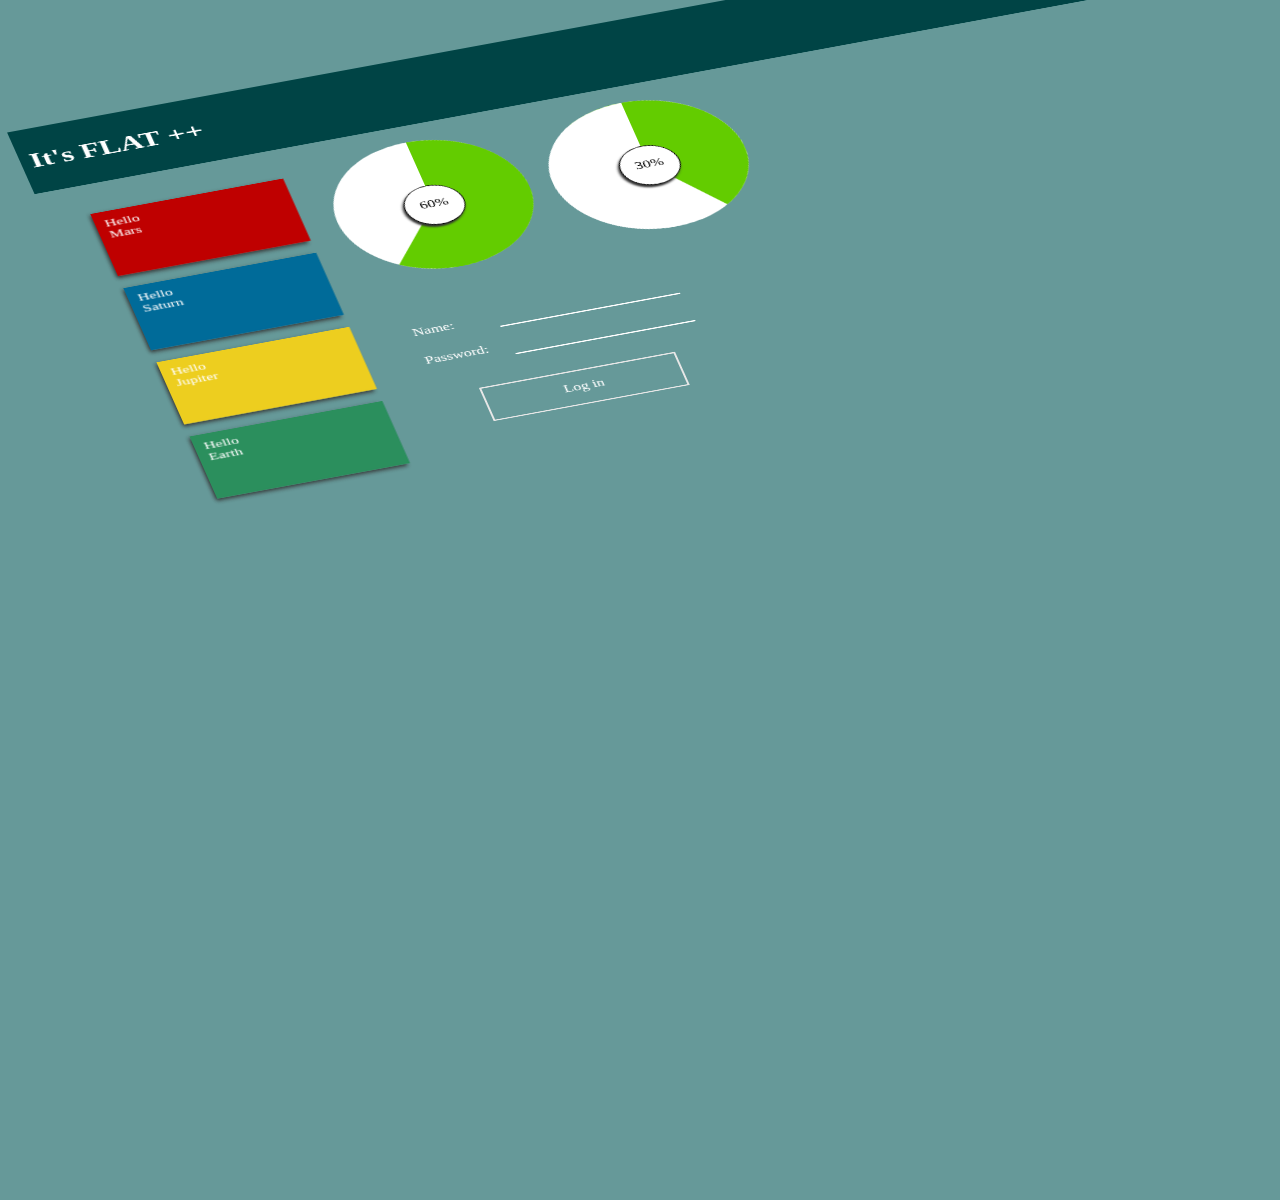
<file: itsflat/index.html>
<!DOCTYPE html>
<html>
<head>
  <title>It's FLAT ++</title>
  <link rel="stylesheet" href="style2.css">
</head>
<body>
  <div class="page">
    <div class="header">
    <h1>It's FLAT ++</h1>
    </div>

    <div class="leftSection">

      <div class="button">
        <div class="faceUp red1">Hello<br>Mars</div>
        <div class="faceLeft red2"></div>
        <div class="faceFront red3"></div>
        <div class="faceBottom"></div>
      </div>

      <div class="button">
        <div class="faceUp blue1">Hello<br>Saturn</div>
        <div class="faceLeft blue2"></div>
        <div class="faceFront blue3"></div>
        <div class="faceBottom"></div>
      </div>

      <div class="button">
        <div class="faceUp yellow1">Hello<br>Jupiter</div>
        <div class="faceLeft yellow2"></div>
        <div class="faceFront yellow3"></div>
        <div class="faceBottom"></div>
      </div>

      <div class="button">
        <div class="faceUp green1">Hello<br>Earth</div>
        <div class="faceLeft green2"></div>
        <div class="faceFront green3"></div>
        <div class="faceBottom"></div>
      </div>
    </div>

    <div class="rightSection">
      <div class="pieSection">
        <div class="pieChart">
          <div class="ground">
          </div>
          <div class="gauge1">
          </div>
          <div class="gauge2">
          </div>
          <div class="cover">
            60%
          </div>
        </div>
        <div class="pieChart">
          <div class="ground">
          </div>
          <div class="gauge3">
          </div>
          <div class="gauge4">
          </div>
          <div class="cover">
            30%
          </div>
        </div>
      </div>

      <div class="loginSection">
        <div class="loginForm">
          <form>
            <label for="fname" style="padding-right: 40px">Name:</label>
            <input type="text" id="fname" name="fname">
            <br>
            <br>
            <label for="password" style="padding-right: 20px">Password:   </label>
            <input type="password" id="lname" name="lname">
          </form>
        </div>
          <div class="loginButton">
            <div class="loginFrame">
              Log in
            </div>
          </div>
      </div>
    </div>



</body>

</html>
</file>
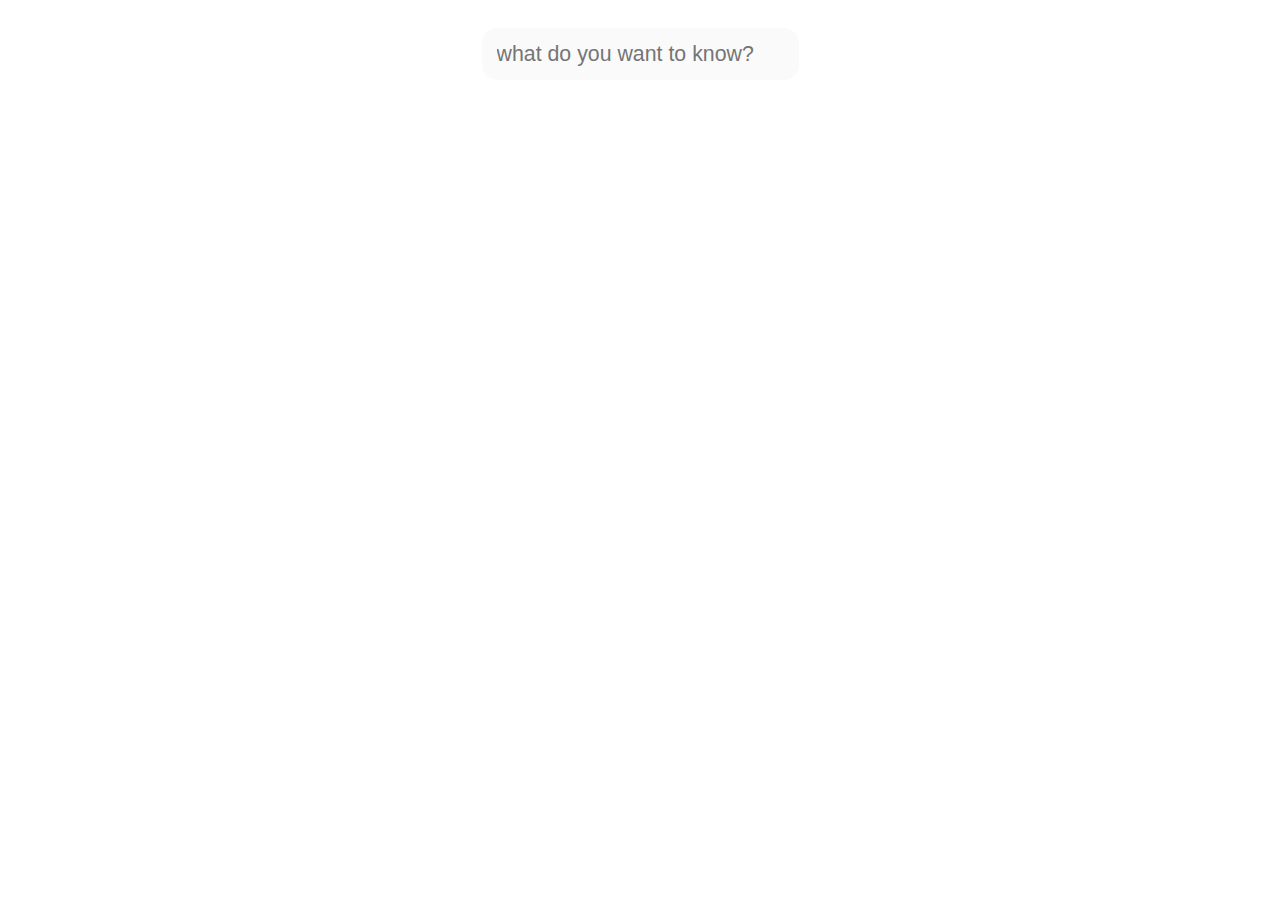
<file: knowledgeSearch/index.html>
<!DOCTYPE html>
<html>
<head>
  <link rel="stylesheet" href="knowledgeSearch.css"/>
  <script src="http://ajax.googleapis.com/ajax/libs/jquery/2.1.4/jquery.min.js"></script>
  <title>Knowledge Graph Search</title>
</head>
<body>
  <form align=middle>
      <input type="text" name="keyword" id="search-field" placeholder="what do you want to know?">
      <input type="submit" value="search" id="search-button" hidden="true">
  </form>
  <div id = allResult>
  </div>


  <script>
  var totalImg;

  function setSize(){
    for(i = 0; i < totalImg; i++){
      var width = $('#photo'+i).width();
      var height = $('#photo'+i).height();
      if(width >= height){
        height = height*(200/width);
        width = 200;
      }
      else{
        width = width*(200/height);
        height = 200;
      }
      $('#photo'+i).css({'width': width+"px", 'height' : height+"px"});
    }
  }

  function showResult(){
    $("#allResult").css('visibility','visible');
  }

  function hideResult(){
    $("#allResult").css('visibility','hidden');
  }

  $("#search-button").click(function loadResult(e){
    e.preventDefault()
    totalImg = 0;
    hideResult();
    $("#allResult").empty();
    var keyword = document.getElementsByName("keyword")[0].value;
    var service_url = 'https://kgsearch.googleapis.com/v1/entities:search';
    var params = {
      'query': keyword,
      'limit': 20,
      'indent': true,
      'key' : 'AIzaSyCWo6eN2D1BzsqKWYigmqGg19Arx_-e3kY',
    };
    $.getJSON(service_url + '?callback=?', params, function(response) {
      console.log(response);
      $.each(response.itemListElement, function(i, element) {
        var index = i;
        var title = element['result']['name'];
        var description = element['result']['description'];
        var url;
        if(element['result']['detailedDescription'] !== undefined){
            url = element['result']['detailedDescription']['url'];
        }
        else{
            url = "";
        }
        var imageUrl;

        if(element['result']['image'] !== undefined){
          imageUrl = element['result']['image']['contentUrl'];
        }
        else{
          imageUrl = 'http://vignette2.wikia.nocookie.net/horrormovies/images/e/e3/No_Image.png/revision/latest?cb=20140329231046';
        }
        totalImg++;
        $("#allResult").append("<div class=card id=card" + index + "><h2>" + title + "<br></div/>");
        $("#card"+index).append("<img src=" + imageUrl + " id=photo" +  index+ ">");
        $("#card"+index).append(description+"<br>");
        $("#card"+index).append("<a href="+ url + ">" + "Learn more</a>");
      });
    });
  });
  $( document ).ajaxComplete(function() {
   setTimeout(function(){setSize(); showResult()},1000);
  });

  </script>
</body>

</html>
</file>
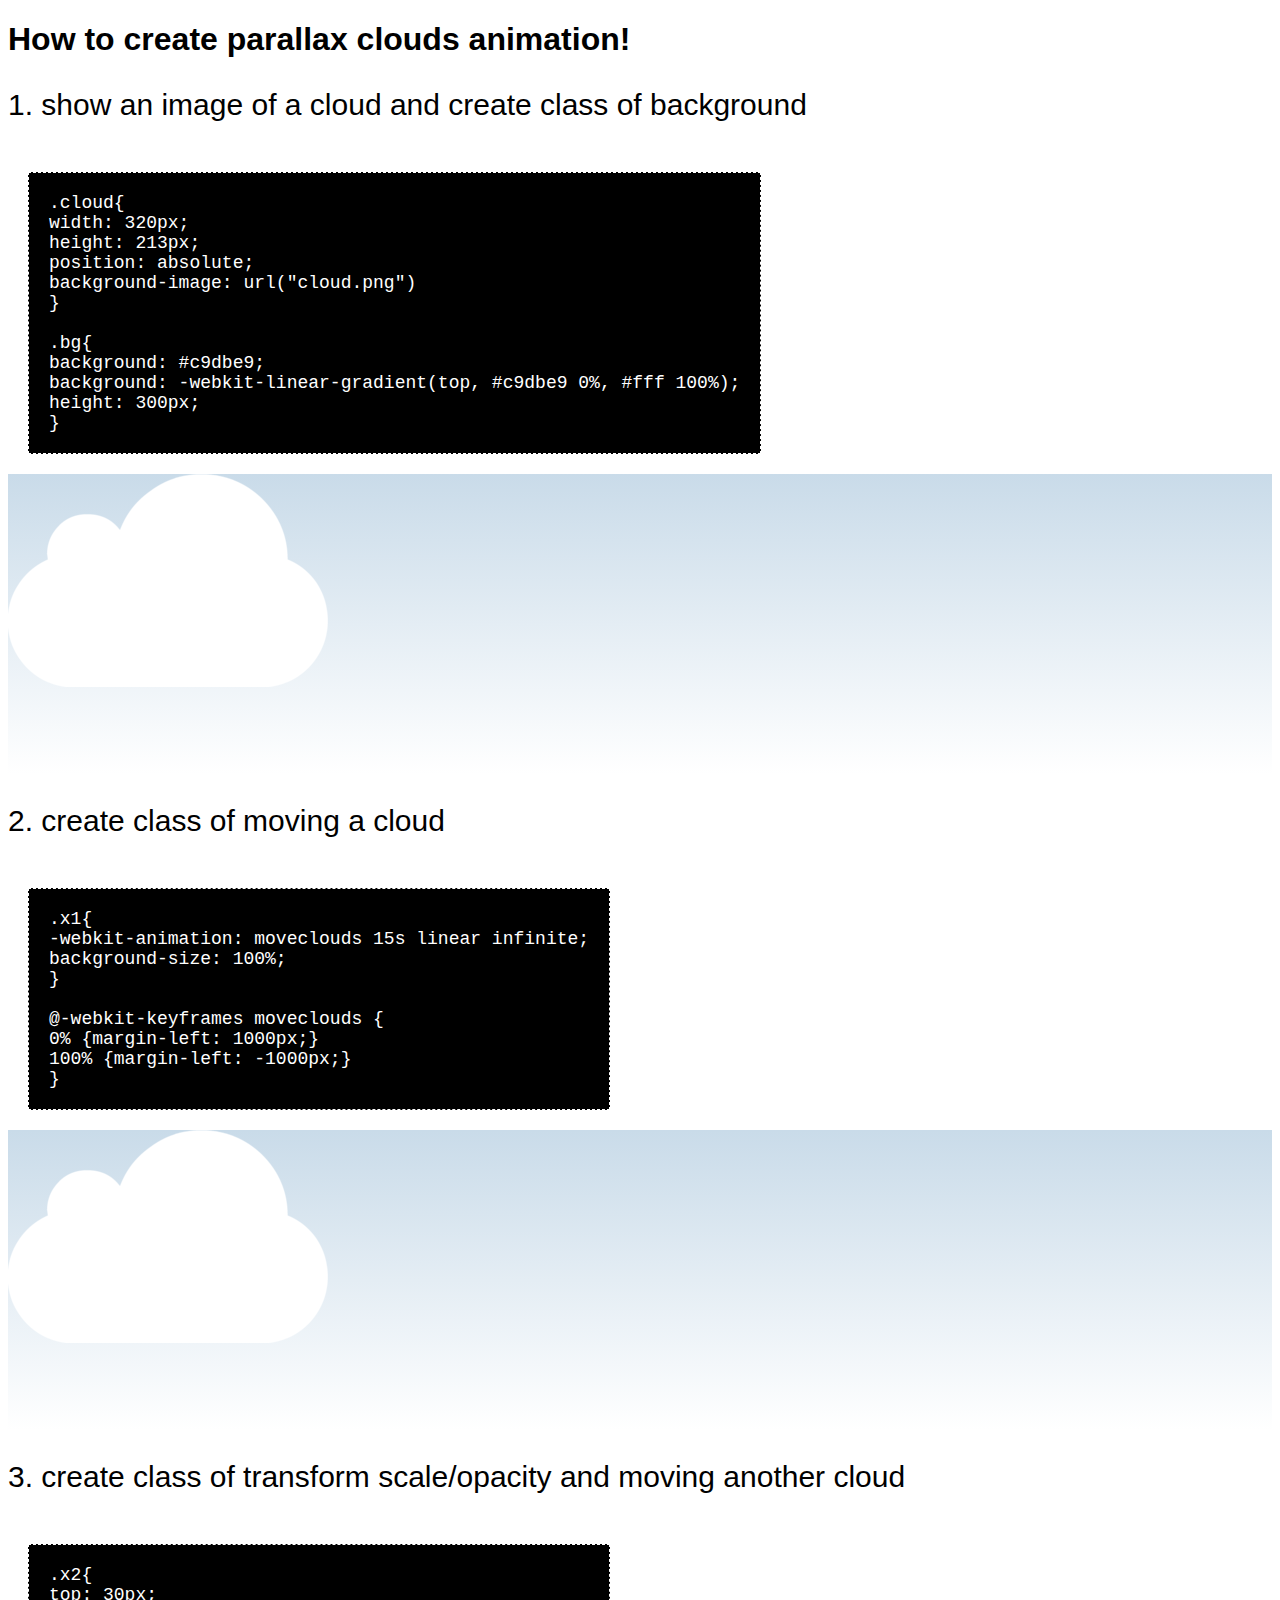
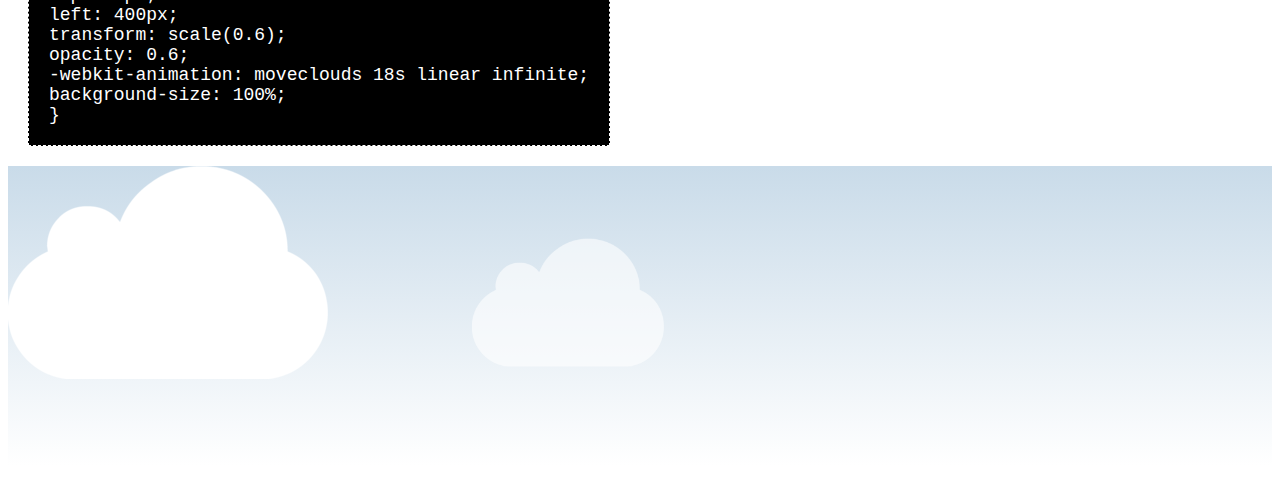
<file: tutorial/index.html>
<!DOCTYPE html>
<html>
<head>
  <title>How to create parallax clouds animation!</title>
  <link rel="stylesheet" href="style.css">

</head>

<body>
  <h1>How to create parallax clouds animation!</h1>
  <div>
    <p>1. show an image of a cloud and create class of background
    <div class = "code">
      .cloud{<br>
      width: 320px;<br>
      height: 213px;<br>
      position: absolute;<br>
      background-image: url("cloud.png")<br>
    }<br><br>
      .bg{<br>
        background: #c9dbe9;<br>
        background: -webkit-linear-gradient(top, #c9dbe9 0%, #fff 100%);<br>
        height: 300px;<br>
      }<br>
    </div>
    <div class="bg">
      <div class ="cloud">
      </div>
    </div>
  </div>

  <div>
    <p>2. create class of moving a cloud</p>
    <div class ="code">
      .x1{<br>
        -webkit-animation: moveclouds 15s linear infinite;<br>
        background-size: 100%;<br>
      }<br><br>
      @-webkit-keyframes moveclouds {<br>
      	0% {margin-left: 1000px;}<br>
      	100% {margin-left: -1000px;}<br>
      }<br>

    </div>
  </div>
  <div>
    <div class="bg">
      <div class="cloud x1">
      </div>
    </div>
  </div>

  <div>
    <p>3. create class of transform scale/opacity and moving another cloud
    <div class="code">
      .x2{<br>
        top: 30px;<br>
        left: 400px;<br>
        transform: scale(0.6);<br>
        opacity: 0.6; <br>
        -webkit-animation: moveclouds 18s linear infinite;<br>
        background-size: 100%;<br>
      }
    </div>
  </div>
  <div>
    <div class="bg">
      <div class="cloud x1">
      </div>
      <div class="cloud x2">
      </div>
    </div>
  </div>

</body>


</html>
</file>
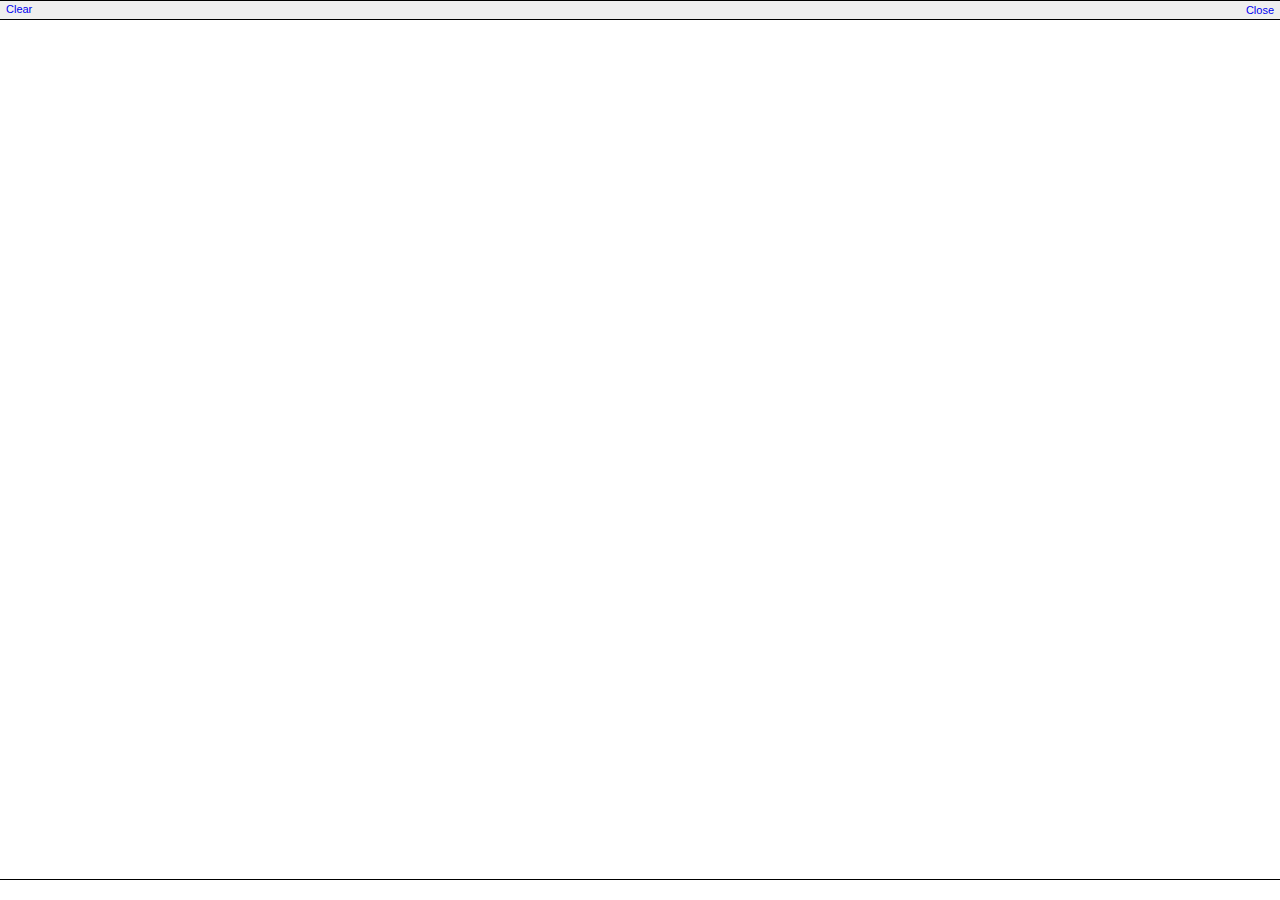
<file: phpMyAdmin-4.5.5.1-english/js/openlayers/src/openlayers/lib/Firebug/firebug.html>
<!DOCTYPE html PUBLIC "-//W3C//DTD XHTML 1.0 Strict//EN"
         "http://www.w3.org/TR/xhtml1/DTD/xhtml1-strict.dtd">

<html xmlns="http://www.w3.org/1999/xhtml">

<head>
    <title>Firebug</title>
    <link rel="stylesheet" type="text/css" href="firebug.css">
</head>

<body>
    <div id="toolbar" class="toolbar">
        <a href="#" onclick="parent.console.clear()">Clear</a>
        <span class="toolbarRight">
            <a href="#" onclick="parent.console.close()">Close</a>
        </span>
    </div>
    <div id="log"></div>
    <input type="text" id="commandLine">
    
    <script>parent.onFirebugReady(document);</script>
</body>
</html>
</file>
<file: itsflat/style2.css>
.page{
  width: 1200px;
  height: 1200px;
  transform-origin: 0 0;
  transform: rotateX(50deg) rotateZ(-16deg) translateX(-50px) translateY(200px);
  transform-style: preserve-3d;
}


.header{
  background-color: #004445;
  padding: 10px;
  color: white;
  left: -50px;
  width: 200%;
}

body{
  background-color: #669999;
  margin: 0px;
}


.leftSection{
    display: inline-block;
    vertical-align: top;
    margin: 20px;
    padding: 5px;
    width: 200px;
    height: 1000px;
}

.rightSection{
    display: inline-block;
    vertical-align: top;
    width: 600px;
    height: 1000px;
    margin: 20px;
    padding: 5px;
}

.button{
  width: 200px;
  height: 100px;
  margin: 20px;
	transform-style: preserve-3d;
}

.button:hover{
  transform: translateZ(-10px);
}

.button div{
  position: absolute;
}

.faceUp{
  color: white;
  width: 200px;
  height: 100px;
  top: 0px;
  left: 0px;
  padding: 10px;
  box-sizing: border-box;
}

.faceLeft{
  width: 50px;
  height: 100px;
  transform: rotateY(90deg);
	transform-origin: top left;
  top: 0px;
  left: 0px;
}

.faceFront{
  width: 200px;
  height: 50px;
  transform-origin: top left;
  top: 0px;
  left: 0px;
  transform: rotateX(270deg) translateZ(100px);
}

.faceBottom{
  width: 200px;
  height: 100px;
  transform-origin: top left;
  top: 0px;
  left: 0px;
  transform: translateZ(-50px);
  box-shadow: -2px 3px 5px #333333;
}

.pieSection{
  width: 600px;
  height: 250px;
}

.pieChart{
  display: inline-block;
  position: relative;
  margin: : 10px;
  margin-right: 20px;
  width: 200px;
  height: 200px;
}

.ground{
  position: absolute;
  width: 100%;
  height: 100%;
  background-color: white;
  border-radius: 50%;
  text-align: center;
  display: inline-block;
}

.gauge1{
  position: absolute;
  transform-origin: bottom;
  transform:rotateZ(90deg);
  width: 100%;
  height: 50%;
  background-color: #63CC00;
  border-top-left-radius: 200px;
  border-top-right-radius: 200px;
}

.gauge2{
  position: absolute;
  transform-origin: bottom;
  transform:rotateZ(126deg);
  width: 100%;
  height: 50%;
  background-color: #63CC00;
  border-top-left-radius: 200px;
  border-top-right-radius: 200px;
}

.gauge3{
  position: absolute;
  transform-origin: bottom;
  transform:rotateZ(54deg);
  width: 100%;
  height: 50%;
  background-color: #63CC00;
  border-top-left-radius: 200px;
  border-top-right-radius: 200px;
}

.gauge4{
  position: absolute;
  transform-origin: bottom;
  transform:rotateZ(-90deg);
  width: 100%;
  height: 50%;
  background-color: white;
  border-top-left-radius: 200px;
  border-top-right-radius: 200px;
}

.cover{
  position: absolute;
  top: 35%;
  left: 35%;
  width: 30%;
  height: 30%;
  border-radius: 50%;
  background-color: white;
  text-align: center;
  line-height: 3.5;
  border: 1px solid black;
  box-shadow: -2px 3px 3px #333333;
}

.loginSection{
  display: inline-block;

  margin: 20px;
  padding: 5px;
}

.loginForm label{
  color: white;
}


input{
  color: white;
  border: none;
  background: none;
  border-bottom: 2px solid white;
  padding: 5px;
}

.loginFrame{
  position: absolute;;
  background-color: none;
  color: white;
  width: 200px;
  height: 50px;
  border: 2px solid #e7e7e7;
}


.loginButton {
  top: 0;
  left: 0;
  background-color: none;
  color: white;
  width: 202px;
  height: 0px;
  margin: 40px;
  text-align: center;
  vertical-align: middle;
  line-height: 3;
  transition-property: background height;
  transition-duration: 1s;
  transition-timing-function: linear;
}

.loginButton:hover {
  background-color: #008CBA;
  height: 52px;
}

.red1{
  background-color: #BF0000;
}

.red2{
  background-color: #8F0000;
}

.red3{
  background-color: #630000;
}

.blue1{
  background-color: #006B99;
}

.blue2{
  background-color: #00567A;
}
.blue3{
  background-color: #004663;
}

.yellow1{
  background-color: #EDCE1F;
}

.yellow2{
  background-color: #D6BA18;
}

.yellow3{
  background-color: #C9AD0E;
}

.green1{
  background-color: #2B8F5D;
}

.green2{
  background-color: #197547;
}

.green3{
  background-color: #0E5C35;
}
</file>
<file: knowledgeSearch/knowledgeSearch.css>
body{
  font-family: "HelveticaNeue-Light", "Helvetica Neue Light", "Helvetica Neue", Helvetica, Arial, "Lucida Grande", sans-serif;
  font-weight: 300;
}

#search-field{
 left : 50%;
 width: 300px;
 height: 50px;
 margin: 20px;
 font-size: 16pt;
 color: #63717f;
 padding-left: 15px;
 border-color: #525252;
 background-color: #FAFAFA;
 -webkit-border-radius: 15px;
 -moz-border-radius: 15px;
 border-radius: 15px;
 border: none;
 outline : none;
}

.card{
  display: inline-block;
  text-align: center;
  padding: 10px;
  margin: 20px;
  width: 300px;
  height: 400px;
  overflow: hidden;
}


img{
    display: block;
    margin: 0 auto;
    margin-top: 20px;
    margin-bottom: 15px;
    vertical-align: middle;
}


a {
    border: none;
    padding: 12px 25px;
    text-align: center;
    text-decoration: none;
    display: inline-block;
    font-size: 16px;
    margin: 4px 2px;
    -webkit-transition-duration: 0.4s; /* Safari */
    transition-duration: 0.4s;
    cursor: pointer;
    background-color: #008CBA;
    color: white;
}

a:hover {
  background-color: white;
  color: black;
  border: 1px solid #008CBA;
}
</file>
<file: tutorial/style.css>
.cloud{
  width: 320px;
  height: 213px;
  position: absolute;
  background-image: url("cloud.png")
}

.x1{
  -webkit-animation: moveclouds 15s linear infinite;

  background-size: 100%;
}

.x2{
  top: 30px;
  left: 400px;
  transform: scale(0.6);
  opacity: 0.6; /*opacity proportional to the size*/
  -webkit-animation: moveclouds 18s linear infinite;
  background-size: 100%;
}

.bg{
  background: #c9dbe9;
	background: -webkit-linear-gradient(top, #c9dbe9 0%, #fff 100%);
  height: 300px;
  position: relative;
}

.code{
  font-family: "Lucia Console", Monaco, monospace;
  font-size: 18px;
  border-style: dashed;
  border-width: thin;
  padding: 20px;
  margin: 20px;
  color: white;
  background: black;
  display: inline-block;
}
h1{
  font-weight: bold;
  font-family: "Trebuchet MS",Helvetica, sans-serif;
}

p{
  font-size: 30px;
  font-family: "Trebuchet MS",Helvetica, sans-serif;
}

@-webkit-keyframes moveclouds {
	0% {margin-left: 1000px;}
	100% {margin-left: -1000px;}
}
</file>
<file: phpMyAdmin-4.5.5.1-english/js/openlayers/src/openlayers/lib/Firebug/firebug.css>
html, body {
    margin: 0;
    background: #FFFFFF;
    font-family: Lucida Grande, Tahoma, sans-serif;
    font-size: 11px;
    overflow: hidden;
}

a {
    text-decoration: none;
}

a:hover {
    text-decoration: underline;
}

.toolbar {
    height: 14px;
    border-top: 1px solid ThreeDHighlight;
    border-bottom: 1px solid ThreeDShadow;
    padding: 2px 6px;
    background: ThreeDFace;
}

.toolbarRight {
    position: absolute;
    top: 4px;
    right: 6px;
}

#log {
    overflow: auto;
    position: absolute;
    left: 0;
    width: 100%;
}

#commandLine {
    position: absolute;
    bottom: 0;
    left: 0;
    width: 100%;
    height: 18px;
    border: none;
    border-top: 1px solid ThreeDShadow;
}

/************************************************************************************************/

.logRow {
    position: relative;
    border-bottom: 1px solid #D7D7D7;
    padding: 2px 4px 1px 6px;
    background-color: #FFFFFF;
}

.logRow-command {
    font-family: Monaco, monospace;
    color: blue;
}

.objectBox-null {
    padding: 0 2px;
    border: 1px solid #666666;
    background-color: #888888;
    color: #FFFFFF;
}

.objectBox-string {
    font-family: Monaco, monospace;
    color: red;
    white-space: pre;
}

.objectBox-number {
    color: #000088;
}

.objectBox-function {
    font-family: Monaco, monospace;
    color: DarkGreen;
}

.objectBox-object {
    color: DarkGreen;
    font-weight: bold;
}

/************************************************************************************************/

.logRow-info,
.logRow-error,
.logRow-warning {
    background: #FFFFFF no-repeat 2px 2px;
    padding-left: 20px;
    padding-bottom: 3px;
}

.logRow-info {
    background-image: url(infoIcon.png);
}

.logRow-warning {
    background-color: cyan;
    background-image: url(warningIcon.png);
}

.logRow-error {
    background-color: LightYellow;
    background-image: url(errorIcon.png);
}

.errorMessage {
    vertical-align: top;
    color: #FF0000;
}

.objectBox-sourceLink {
    position: absolute;
    right: 4px;
    top: 2px;
    padding-left: 8px;
    font-family: Lucida Grande, sans-serif;
    font-weight: bold;
    color: #0000FF;
}

/************************************************************************************************/

.logRow-group {
    background: #EEEEEE;
    border-bottom: none;
}

.logGroup {
    background: #EEEEEE;
}

.logGroupBox {
    margin-left: 24px;
    border-top: 1px solid #D7D7D7;
    border-left: 1px solid #D7D7D7;
}

/************************************************************************************************/

.selectorTag,
.selectorId,
.selectorClass {
    font-family: Monaco, monospace;
    font-weight: normal;
}

.selectorTag {
    color: #0000FF;
}

.selectorId {
    color: DarkBlue;
}

.selectorClass {
    color: red;
}

/************************************************************************************************/

.objectBox-element {
    font-family: Monaco, monospace;
    color: #000088;
}

.nodeChildren {
    margin-left: 16px;
}

.nodeTag {
    color: blue;
}

.nodeValue {
    color: #FF0000;
    font-weight: normal;
}

.nodeText,
.nodeComment {
    margin: 0 2px;
    vertical-align: top;
}

.nodeText {
    color: #333333;
}

.nodeComment {
    color: DarkGreen;
}

/************************************************************************************************/

.propertyNameCell {
    vertical-align: top;
}

.propertyName {
    font-weight: bold;
}
</file>
